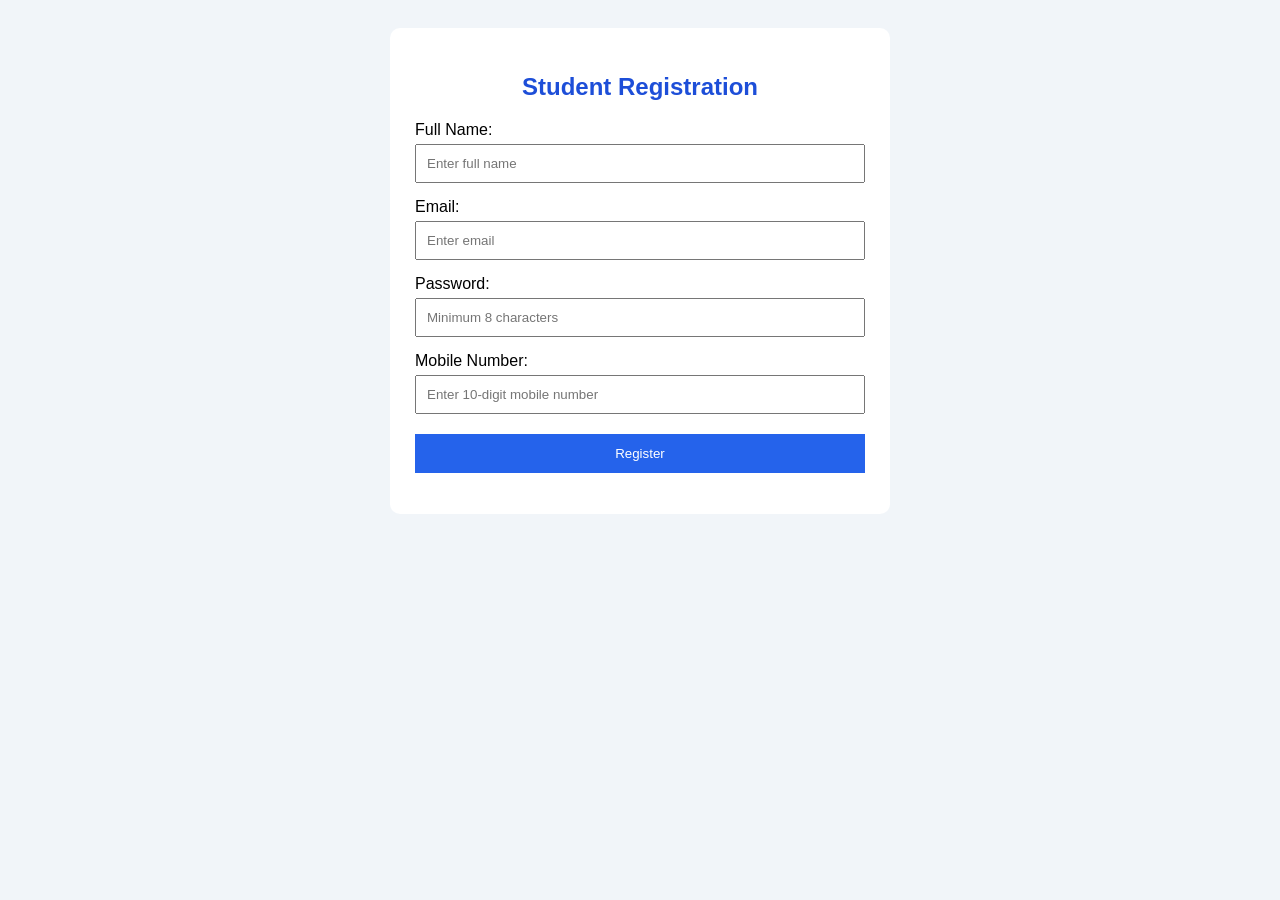
<file: mdm prac8.html>
<!DOCTYPE html>
<html lang="en">

<head>
    <meta charset="UTF-8">
    <meta name="viewport" content="width=device-width, initial-scale=1.0">
    <title>Student Registration Form</title>

    <style>
        body {
            font-family: Arial, sans-serif;
            background: #f1f5f9;
            padding: 20px;
        }

        .container {
            max-width: 450px;
            margin: auto;
            background: white;
            padding: 25px;
            border-radius: 10px;
        }

        h2 {
            text-align: center;
            color: #1d4ed8;
        }

        label {
            display: block;
            margin-top: 15px;
        }

        input {
            width: 100%;
            padding: 10px;
            margin-top: 5px;
            box-sizing: border-box;
        }

        button {
            width: 100%;
            padding: 12px;
            margin-top: 20px;
            background: #2563eb;
            color: white;
            border: none;
            cursor: pointer;
        }

        #message {
            margin-top: 15px;
            font-weight: bold;
        }
    </style>
</head>

<body>
    <div class="container">
        <h2>Student Registration</h2>

        <form id="registrationForm" novalidate>
            <label for="name">Full Name:</label>
            <input type="text" id="name" placeholder="Enter full name">

            <label for="email">Email:</label>
            <input type="text" id="email" placeholder="Enter email">

            <label for="password">Password:</label>
            <input type="password" id="password" placeholder="Minimum 8 characters">

            <label for="mobile">Mobile Number:</label>
            <input type="text" id="mobile" placeholder="Enter 10-digit mobile number">

            <button type="submit">Register</button>
        </form>

        <p id="message" role="status" aria-live="polite"></p>
    </div>

    <script>
        const form = document.getElementById("registrationForm");
        const message = document.getElementById("message");

        form.addEventListener("submit", function (event) {
            event.preventDefault();

            const name = document.getElementById("name").value.trim();
            const email = document.getElementById("email").value.trim();
            const password = document.getElementById("password").value;
            const mobile = document.getElementById("mobile").value.trim();

            const emailPattern = /^[^\s@]+@[^\s@]+\.[^\s@]+$/;
            const mobilePattern = /^[0-9]{10}$/;

            if (!name || !email || !password || !mobile) {
                message.style.color = "red";
                message.textContent = "Please fill in all mandatory fields.";
            }
            else if (!emailPattern.test(email)) {
                message.style.color = "red";
                message.textContent = "Please enter a valid email address.";
            }
            else if (password.length < 8) {
                message.style.color = "red";
                message.textContent =
                    "Password must contain at least 8 characters.";
            }
            else if (!mobilePattern.test(mobile)) {
                message.style.color = "red";
                message.textContent =
                    "Mobile number must contain exactly 10 digits.";
            }
            else {
                message.style.color = "green";
                message.textContent =
                    "Registration form validated successfully!";
                form.reset();
            }
        });
    </script>
</body>

</html>
</file>
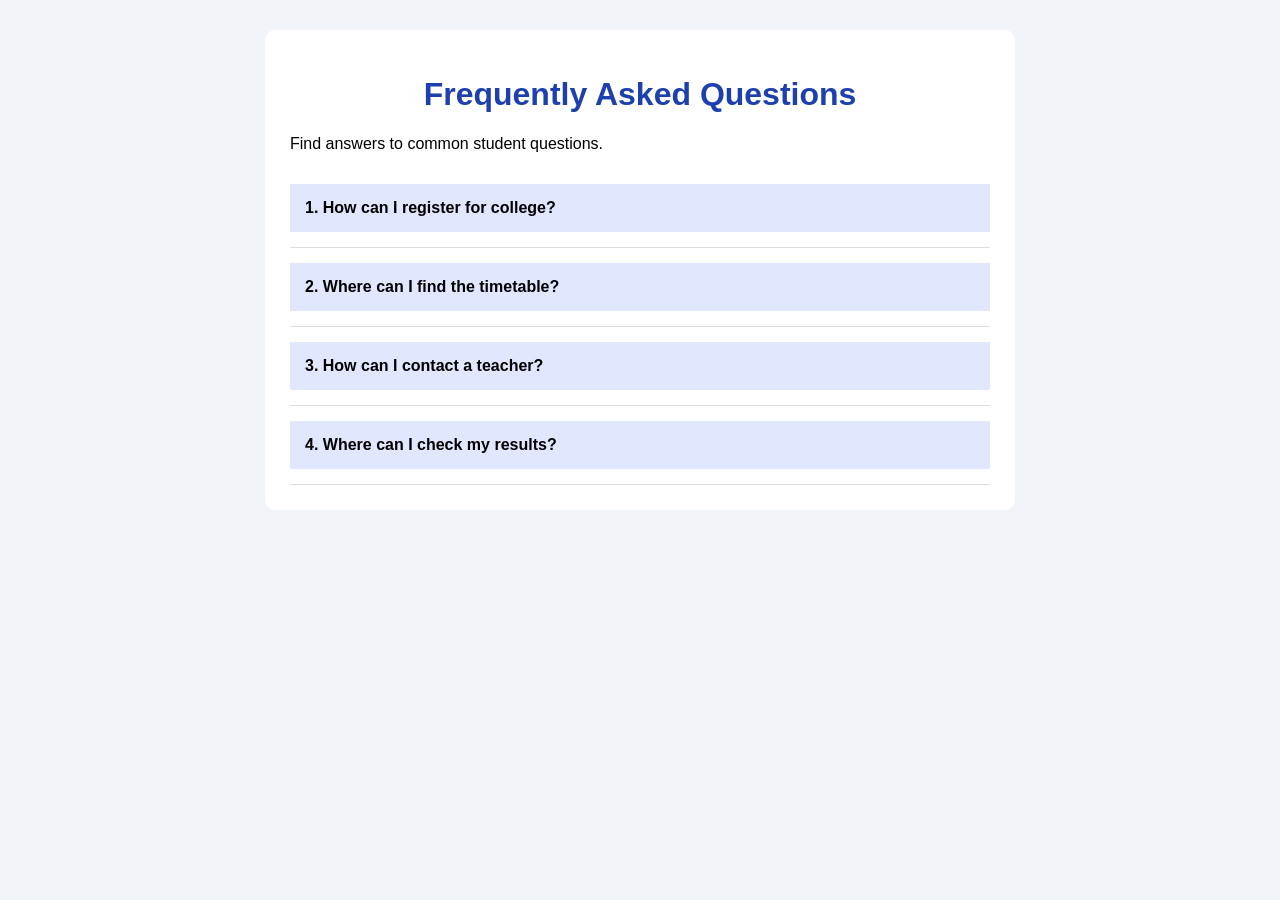
<file: mdm pract7.html>
<!DOCTYPE html>
<html lang="en">

<head>
    <meta charset="UTF-8">
    <meta name="viewport" content="width=device-width, initial-scale=1.0">
    <title>Interactive FAQ Section</title>

    <style>
        body {
            font-family: Arial, sans-serif;
            background-color: #f1f5f9;
            margin: 0;
            padding: 30px 15px;
        }

        .container {
            max-width: 700px;
            margin: auto;
            background: white;
            padding: 25px;
            border-radius: 10px;
        }

        h1 {
            text-align: center;
            color: #1e40af;
        }

        .faq {
            border-bottom: 1px solid #ddd;
            padding: 15px 0;
        }

        .question {
            width: 100%;
            border: none;
            background: #e0e7ff;
            padding: 15px;
            text-align: left;
            font-size: 16px;
            font-weight: bold;
            cursor: pointer;
        }

        .answer {
            display: none;
            padding: 12px;
            color: #334155;
            line-height: 1.6;
        }

        .answer.show {
            display: block;
        }
    </style>
</head>

<body>
    <div class="container">
        <h1>Frequently Asked Questions</h1>
        <p>Find answers to common student questions.</p>

        <div class="faq">
            <button class="question">1. How can I register for college?</button>
            <div class="answer">
                You can register through the college admission portal.
            </div>
        </div>

        <div class="faq">
            <button class="question">2. Where can I find the timetable?</button>
            <div class="answer">
                The timetable is available on the college website or notice board.
            </div>
        </div>

        <div class="faq">
            <button class="question">3. How can I contact a teacher?</button>
            <div class="answer">
                You can contact your teacher through the department office or official email.
            </div>
        </div>

        <div class="faq">
            <button class="question">4. Where can I check my results?</button>
            <div class="answer">
                You can check your results through the student portal.
            </div>
        </div>
    </div>

    <script>
        const questions = document.querySelectorAll(".question");

        questions.forEach(function (question) {
            question.addEventListener("click", function () {
                const answer = question.nextElementSibling;
                answer.classList.toggle("show");
            });
        });
    </script>
</body>

</html>
</file>
